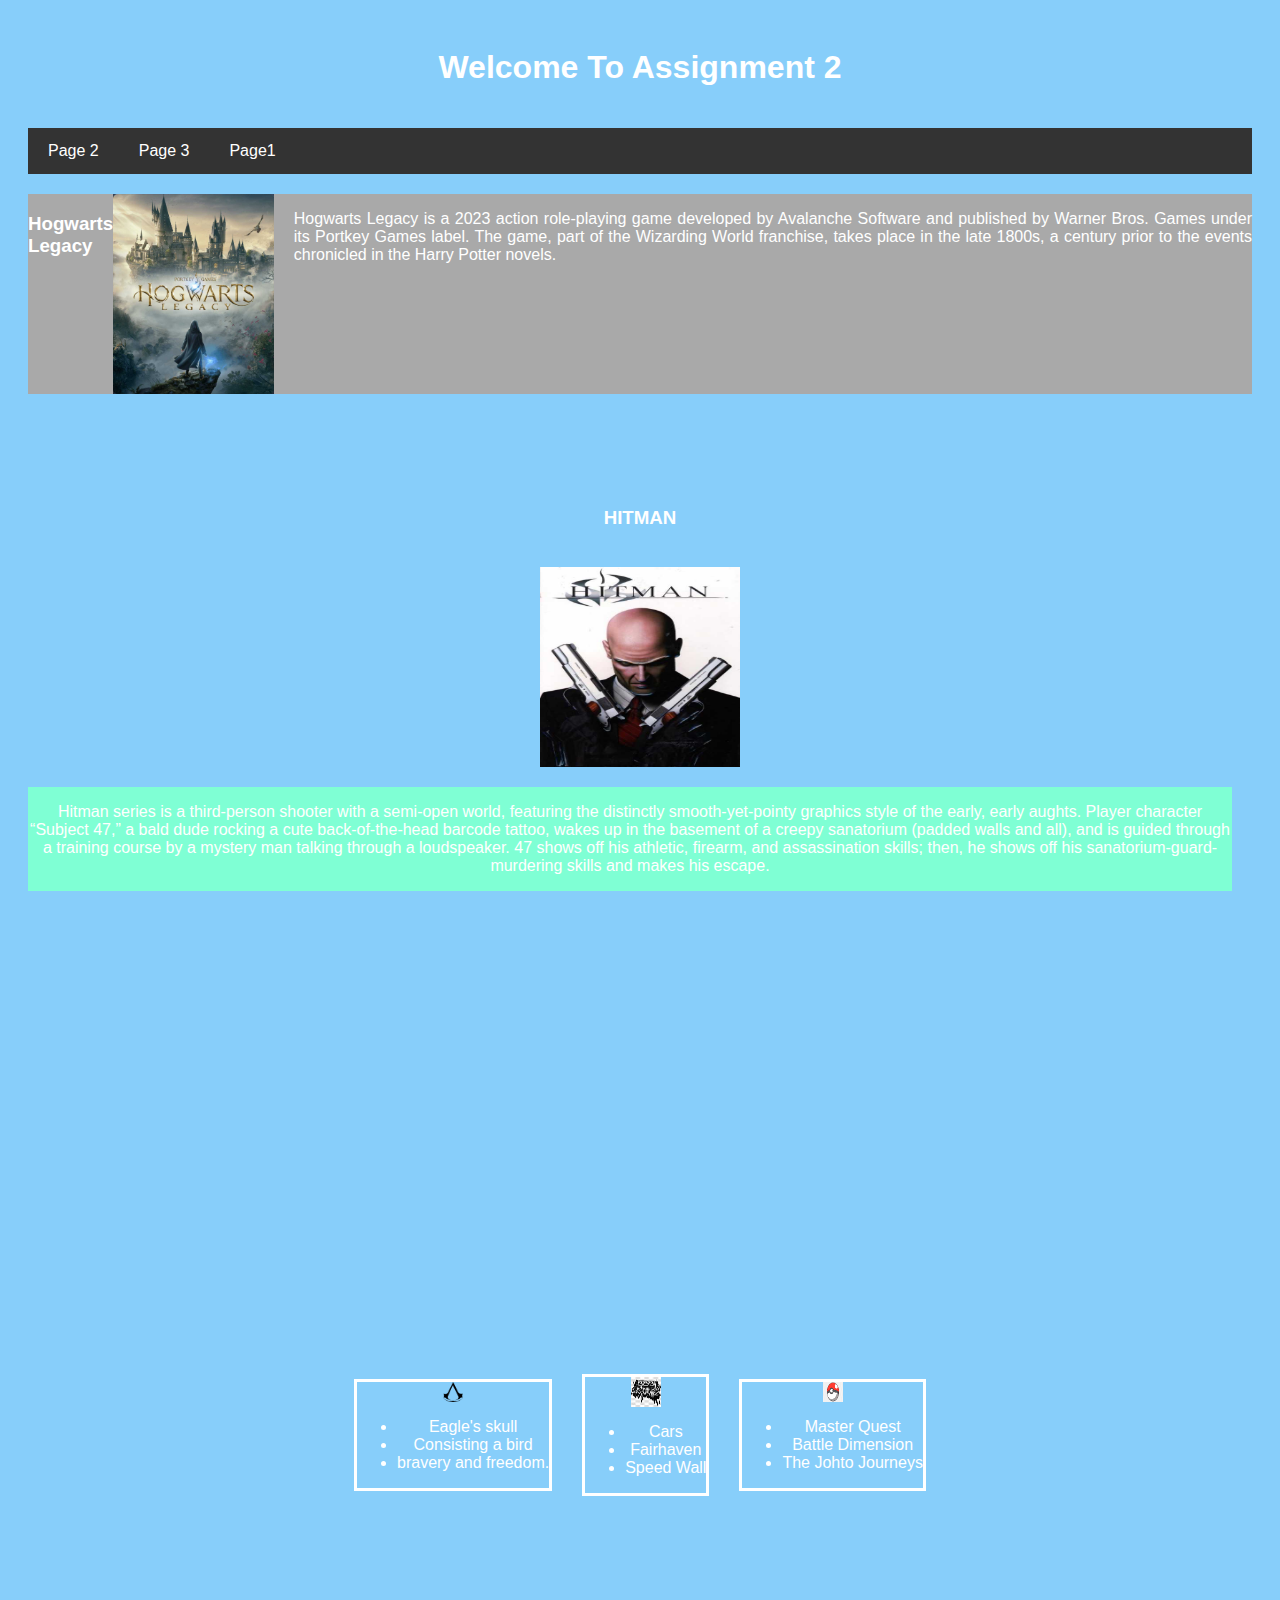
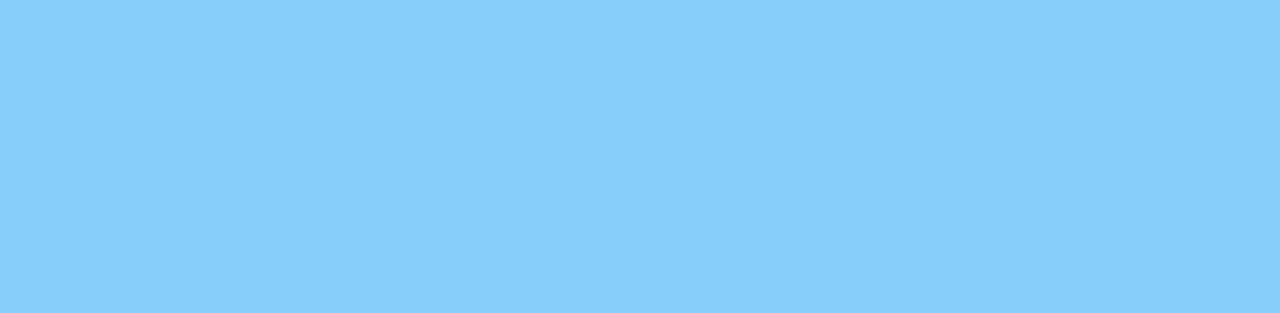
<file: index.html>
<html>
    <html lang="en">
    <head>
        <meta charset="UTF-8">
        <meta name="viewport" content="width=device-width, initial-scale=1.0">
        <title>Assignment 2</title>
        <link rel="stylesheet" href="index.css">
    </head>
    <body>
        <h1>Welcome To Assignment 2 </h1>
        <div class="navbar">
            <a href="index 2.html">Page 2</a>
            <a href="index 3.html">Page 3</a>
            <a href="index.html">Page1</a>
            </div>


          <div class="content">
          <h3> Hogwarts Legacy </h3>
          <img src="images/hogwarts-legacy-main-hero-app-article-hero.jpg" alt="HTML5 Icon" width="200px" height="200px" style="margin-right: 20px">



          <br> <br> <br>
          <p>Hogwarts Legacy is a 2023 action role-playing game developed by Avalanche Software and published by Warner Bros. Games under its Portkey Games label. The game, part of the Wizarding World franchise, takes place in the late 1800s, a century prior to the events chronicled in the Harry Potter novels. </p>
        </div>
        <br> <br> <br>

        <div class="content2">
            <h3> HITMAN </h3>
            <div class="image-container">
                <img src="images/2260717-600full_hitman_contracts_cover.jpg" alt="hitman image" width="200px" height="200px">
            </div>
            <div class="text-container">
                <p> Hitman series is a third-person shooter with a semi-open world, featuring the distinctly smooth-yet-pointy graphics style of the early, early aughts. Player character “Subject 47,” a bald dude rocking a cute back-of-the-head barcode tattoo, wakes up in the basement of a creepy sanatorium (padded walls and all), and is guided through a training course by a mystery man talking through a loudspeaker. 47 shows off his athletic, firearm, and assassination skills; then, he shows off his sanatorium-guard-murdering skills and makes his escape.</p>
        
            </div>
        </div>
        <br> <br> <br>
        <div class="box-container">
        <div class="box1">
            <a href="https://www.ubisoft.com/en-gb/game/assassins-creed">
            <img src="images/Assassins_creed_logo.png" width="20px" height="20px" alt="Assasins Creed Logo">
            </a>
            <ul>
                <li>Eagle's skull</li>
                <li> Consisting a bird </li>
                <li>bravery and freedom.</li>
                 </ul>
        </div>

        <br> <br> <br>



        <div class="box2">
            <a href="https://www.ea.com/games/need-for-speed">
            <img src="images/nfs logo.jfif" width="30px" height="30px" alt="NFS Most Wanted">
            </a>
            <ul>
                <li>Cars</li>
                <li> Fairhaven</li>
                <li>Speed Wall</li>
                 </ul>
        </div>
        <br> <br> <br>
        <div class="box3">
            <a href="https://www.pokemon.com/us">
                <img src="images/pokeball.png" width="20px" height="20px" alt="Pokemon">
                </a>
                <ul>
                    <li>Master Quest</li>
                    <li> Battle Dimension </li>
                    <li>The Johto Journeys </li>
                     </ul>
                    </div>
                    </div>



    </body>
    </html>
</html>
</file>
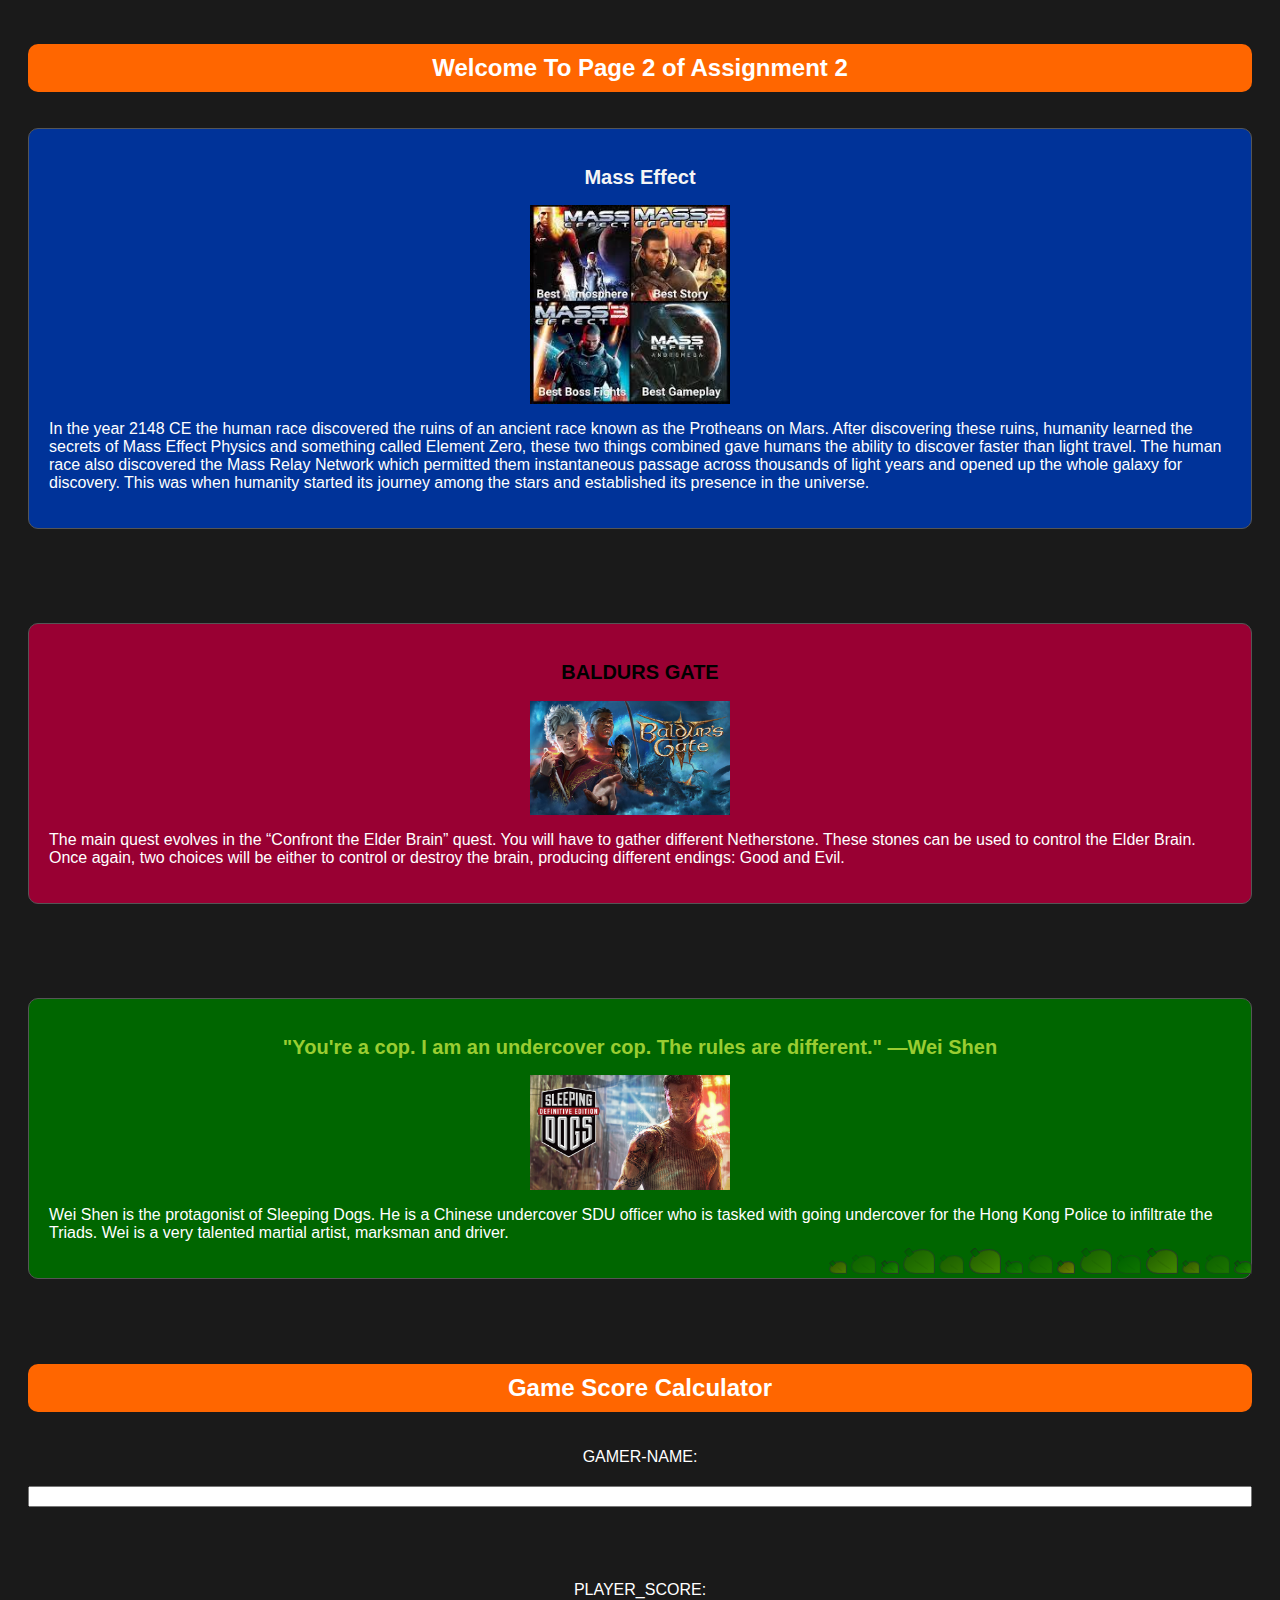
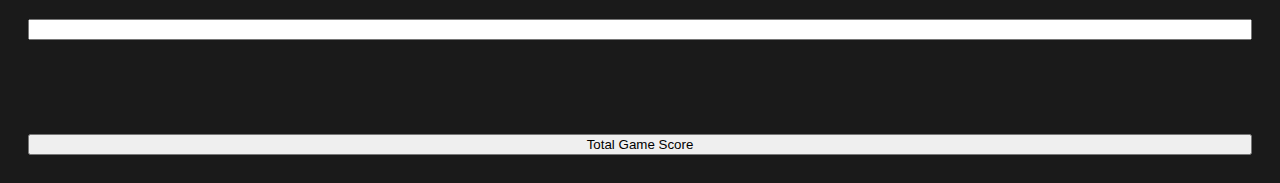
<file: index 2.html>
<html>
    <html lang="en">
    <head>
        <meta charset="UTF-8">
        <meta name="viewport" content="width=device-width, initial-scale=1.0">
        <title>Document</title>
        <link rel="stylesheet" href="index 2.css">
    </head>
    <body>

            <h1>Welcome To Page 2 of Assignment 2</h1>
            <div class="content">
                <h2>Mass Effect</h2>
                <img src="images/mass effect.jfif" alt="mass effect" width="200px" height="200px" style="margin-right: 20px">
                <p>In the year 2148 CE the human race discovered the ruins of an ancient race known as the Protheans on Mars. After discovering these ruins, humanity learned the secrets of Mass Effect Physics and something called Element Zero, these two things combined gave humans the ability to discover faster than light travel. The human race also discovered the Mass Relay Network which permitted them instantaneous passage across thousands of light years and opened up the whole galaxy for discovery. This was when humanity started its journey among the stars and established its presence in the universe.</p>
            </div>
            <br> <br> <br>
        
            <div class="content2">
                <h2>BALDURS GATE</h2>
                <img src="images/Baldurs Gate 3.jpg" alt="baldurs gate" width="200px" height="200px" style="margin-right: 20px">
                <p>The main quest evolves in the “Confront the Elder Brain” quest. You will have to gather different Netherstone. These stones can be used to control the Elder Brain. Once again, two choices will be either to control or destroy the brain, producing different endings: Good and Evil.</p>
            </div>
            <br> <br> <br>
        
            <div class="content3">
                <h2>"You're a cop. I am an undercover cop. The rules are different."
                    ―Wei Shen</h2>
                <img src="images/sleeping dogs.jpg" alt="sleeping dogs" width="200px" height="200px" style="margin-right: 20px">
                <p> Wei Shen is the protagonist of Sleeping Dogs. He is a Chinese undercover SDU officer who is tasked with going undercover for the Hong Kong Police to infiltrate the Triads. Wei is a very talented martial artist, marksman and driver. </p>
            </div>
            <div id="leaves">
                <i></i>
                <i></i>
                <i></i>
                <i></i>
                <i></i>
                <i></i>
                <i></i>
                <i></i>
                <i></i>
                <i></i>
                <i></i>
                <i></i>
                <i></i>
                <i></i>
                <i></i> 
              </div>

            <h1>Game Score Calculator</h1>
            GAMER-NAME:
            <input id="gamerNameBox" type="text"> <br><br><br>
            PLAYER_SCORE:
            <input id="totalGamingvalue" type="text"> <br><br><br>
            <button onclick="calculateGamescore()">Total Game Score</button>
        
            <div id="gameScore" class="gameScore"></div>
        
            <script src="index2.js"></script>
        </body>
        </html>
    </body>
    </html>
</html>
</file>
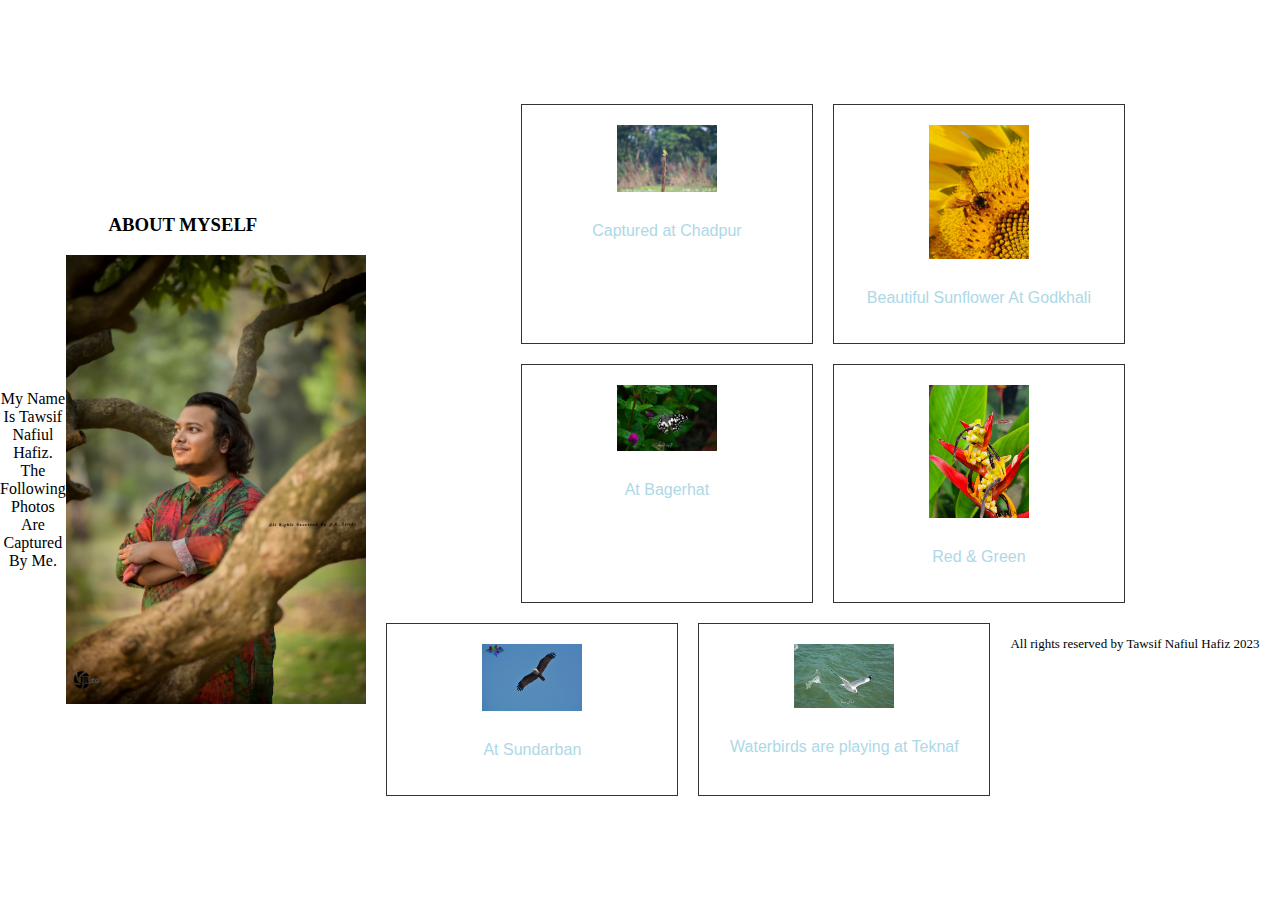
<file: index 3.html>
<!DOCTYPE html>
<html lang="en">
<head>
    <meta charset="UTF-8">
    <meta name="viewport" content="width=device-width, initial-scale=1.0">
    <title>Page 3</title>
    <link rel="stylesheet" href="index 3.css">
</head>
<body>
    <div class="Myself">
        <h3>ABOUT MYSELF</h3>
        <div class="content">
            <p>My Name Is Tawsif Nafiul Hafiz. The Following Photos Are Captured By Me.</p>
            <img src="images/Myself.jpg" width="300px">
        </div>
    </div>
    <div class="photography-box">
        <div class="photo-box">
            <a href="https://www.chandpur.gov.bd/">
            <img src="images/Bird.jpg" alt="bird" width="100px">
            </a>
            <p>Captured at Chadpur</p>
        </div>
        <div class="photo-box">
            <a href="https://vromonguide.com/place/godkhali-jashore">
            <img src="images/Flower 2.jpg" alt="flower 2" width="100px">
            </a>
            <p>Beautiful Sunflower At Godkhali</p>
        </div>
        <div class="photo-box">
            <a href="https://www.si.edu/spotlight/buginfo/butterfly#:~:text=Butterflies%20(and%20moths)%20are%20the,of%20both%20butterflies%20and%20moths.">
            <img src="images/Butterfly.jpg" alt="butterfly" width="100px">
            </a>
            <p>At Bagerhat</p>
        </div>
        <div class="photo-box">
            <a href="https://www.top-rated.online/cities/Baniachang/place/p/5899261/Raindrop+Garden+Cafe">
            <img src="images/Flower.jpg" alt="flower" width="100px">
            </a>
            <p>Red & Green</p>
        </div>
        <div class="photo-box">
            <a href="https://www.prothomalo.com/topic/%E0%A6%B8%E0%A7%81%E0%A6%A8%E0%A7%8D%E0%A6%A6%E0%A6%B0%E0%A6%AC%E0%A6%A8">
            <img src="images/Eagle.jpg" alt="eagle" width="100px">
            </a>
            <p>At Sundarban</p>
        </div>
        <div class="photo-box">
            <a href="https://www.daily-sun.com/post/457514/A-flock-of-seagulls-are-following-a-ship-sailing-for-Saint-Martin%E2%80%99s">
            <img src="images/Seagull.jpg" alt="waterbirds" width="100px">
            </a>
            <p>Waterbirds are playing at Teknaf</p>
        </div>
        <footer class="text">
            <p style="font-size: small;">All rights reserved by Tawsif Nafiul Hafiz 2023</p>
        </footer>
    </div>
    
</body>
</html>
</file>
<file: index.css>
body {
  background-color: lightskyblue;
  color: #ffffff;
  font-family:Verdana, Geneva, Tahoma, sans-serif;
  text-align: center;
  display: grid;
  grid-template-rows: auto 1fr;
  grid-gap: 20px;
  padding: 20px;
}
.navbar {
  overflow:visible;
  background-color: #333;
}

.navbar a {
  float: left;
  display: block;
  color: white;
  text-align: center;
  padding: 14px 20px;
  text-decoration: none;
}

.navbar a.right {
  float: right;
}

.navbar a:hover {
  background-color: #ddd;
  color: black;
}

.content {
  font-family: 'Gill Sans', 'Gill Sans MT', Calibri, 'Trebuchet MS', sans-serif;
  font-size: medium;
  display: flex;
  border: 1px;
  background-color: darkgray;
  text-align: justify;
}

.text-container {
  display: grid;
  background-color: aquamarine;
  margin-right: 20px;
}

.image-container {
  text-align: center;
  margin: 0 auto;
  padding: 20px;
}
.box-container{

    display: flex;
    justify-content: center; 
    align-items: center; 
    height: 100vh; 
}
.box1, .box2, .box3 {
  border: solid white;
  margin: 10px; 
  transition: background-color 0.3s;
}
.box2{
  margin:20px
}
.box1:hover {
  background-color: lightblue
}
.box2:hover {
  background-color: skyblue; 
}
.box3:hover {
  background-color: lightsteelblue;
}
</file>
<file: index 2.css>
body {background: #222;}

/* leaf animations */
/* Main Code starts at 139 */
#leaves {position:relative;top:-50px;width:100%;text-align: right;}

#leaves i {
    display: inline-block;
    width: 200px;
    height: 150px;
    background: linear-gradient(to bottom right, #309900, #005600);
    transform: skew(20deg);
    border-radius: 5% 40% 70%;
    box-shadow: inset 0px 0px 1px #222;
    border: 1px solid #333;
    z-index: 1;
    -webkit-animation: falling 5s 0s infinite;
}

#leaves i:nth-of-type(2n) { -webkit-animation: falling2 5s 0s infinite; }
#leaves i:nth-of-type(3n) { -webkit-animation: falling3 5s 0s infinite; }

#leaves i:before {
  position: absolute;
  content: '';
  top: 117px;
  right: 9px;
  height: 27px;
  width: 32px;
  transform: rotate(49deg);
  border-radius: 0% 15% 15% 0%;
  border-top: 1px solid #222;
  border-bottom: 1px solid #222;
  border-left: 0px solid #222;
  border-right: 1px solid #222;
  background: linear-gradient(to right, rgba(0,100,0,1), #005600);
  z-index: 1;
}

#leaves i:after {
  content: '';
  height: 125px;
  width: 10px;
  background: linear-gradient(to right, rgba(0,0,0,.15), rgba(0,0,0,0));
  display: block;
  transform: rotate(125deg);
  position: absolute;
  left: 85px;
  border-radius:50%;
}


#leaves i:nth-of-type(n)    { height:23px; width:30px; }
#leaves i:nth-of-type(n):before { width:7px; height:5px; top:17px; right:1px; }
#leaves i:nth-of-type(n):after { width:2px; height:17px; left: 12px; top:0px; }

#leaves i:nth-of-type(2n+1)    { height:11px; width:16px; }
#leaves i:nth-of-type(2n+1):before { width:4px; height:3px; top:7px; right:0px; }
#leaves i:nth-of-type(2n+1):after { width:2px; height:6px; left: 5px; top:1px; }

#leaves i:nth-of-type(3n+2)  { height:17px; width:23px; }
#leaves i:nth-of-type(3n+2):before  { height:4px; width:4px; top:12px; right:1px; }
#leaves i:nth-of-type(3n+2):after  { height:10px; width:2px; top:1px; left:8px; }

#leaves i:nth-of-type(n)   { -webkit-animation-delay: 1.9s;}
#leaves i:nth-of-type(2n)  { -webkit-animation-delay: 3.9s;}
#leaves i:nth-of-type(3n)  { -webkit-animation-delay: 2.3s;}
#leaves i:nth-of-type(4n)  { -webkit-animation-delay: 4.4s;}
#leaves i:nth-of-type(5n)  { -webkit-animation-delay: 5s;  }
#leaves i:nth-of-type(6n)  { -webkit-animation-delay: 3.5s;}
#leaves i:nth-of-type(7n)  { -webkit-animation-delay: 2.8s;}
#leaves i:nth-of-type(8n)  { -webkit-animation-delay: 1.5s;}
#leaves i:nth-of-type(9n)  { -webkit-animation-delay: 3.3s;}
#leaves i:nth-of-type(10n) { -webkit-animation-delay: 2.5s;}
#leaves i:nth-of-type(11n) { -webkit-animation-delay: 1.2s;}
#leaves i:nth-of-type(12n) { -webkit-animation-delay: 4.1s;}
#leaves i:nth-of-type(13n) { -webkit-animation-delay: 1s;  }
#leaves i:nth-of-type(14n) { -webkit-animation-delay: 4.7s;}
#leaves i:nth-of-type(15n) { -webkit-animation-delay: 3s;  }

#leaves i:nth-of-type(n)    { background: linear-gradient(to bottom right, #309900, #005600); }
#leaves i:nth-of-type(2n+2)  { background: linear-gradient(to bottom right, #5e9900, #2b5600); }
#leaves i:nth-of-type(4n+1)  { background: linear-gradient(to bottom right, #990, #564500); }

#leaves i:nth-of-type(n)    { opacity: .7;}
#leaves i:nth-of-type(3n+1)  { opacity: .5;}
#leaves i:nth-of-type(3n+2)  { opacity: .3;}

#leaves i:nth-of-type(n)    {transform: rotate(180deg);}


#leaves i:nth-of-type(n) { -webkit-animation-timing-function:ease-in-out;}

@-webkit-keyframes falling {
    
    0% {
        -webkit-transform:
            translate3d(300,0,0)
            rotate(0deg);
    }
    
    100% {
        -webkit-transform:
            translate3d(-350px,700px,0)
            rotate(90deg);
        opacity: 0;
    }
}

@-webkit-keyframes falling3 {
     0% {
        -webkit-transform:
            translate3d(0,0,0)
            rotate(-20deg);
    }
    
    100% {
        -webkit-transform:
            translate3d(-230px,640px,0)
            rotate(-70deg);
        opacity: 0;
    }
}

@-webkit-keyframes falling2 {
     0% {
        -webkit-transform:
            translate3d(0,0,0)
            rotate(90deg);
    }
    
    100% {
        -webkit-transform:
            translate3d(-400px,680px,0)
            rotate(0deg);
        opacity: 0;
    }
}
/* Main Code of Page 2 */
body {
    background-color: #1a1a1a;
    color: #ffffff;
    font-family: Arial, sans-serif;
    text-align: center;
    display: grid;
    grid-template-rows: auto 1fr;
    grid-gap: 20px;
    padding: 20px;
}

h1 {
    font-size: 24px;
    background-color: #ff6600;
    padding: 10px;
    border-radius: 10px;
}

.content, .content2, .content3 {
    background-color: #333333;
    padding: 20px;
    border: 1px solid #555555;
    border-radius: 10px;
}

h2 {
    font-size: 20px;
}

.content h2 {
    color: whitesmoke; 
}

.content2 h2 {
    color: black;
}

.content3 h2 {
    color: yellowgreen;
}

img {
    max-width: 100%;
    height: auto;
    margin-right: 20px;
}

p {
    text-align: left;
}

.content {
    background-color: #003399; 
}

.content2 {
    background-color: #990033; 
}

.content3 {
    background-color: #006600; 
}
.gameScore {
    display: none; 
    text-align: center;
}

.showGameScore {
    background-color: grey;
    color: #ffffff;
    padding: 20px;
    border: 5px solid white;
    border-radius: 10px;
    text-align: center;
    box-shadow: 0 4px 6px rgba(0, 0, 0, 0.1);
    display: block; 
    
}
.showGameScore:hover{
    background-color: whitesmoke;
}
</file>
<file: index 3.css>
body {
    display: flex;
    justify-content: center;
    align-items: center;
    min-height: 100vh;
    margin: 0;

}

.Myself {
    text-align: center;
}

.Myself .content {
    display: flex;
    align-items: center;
    justify-content: center;
}

.photography-box {
    display: flex;
    flex-wrap: wrap;
    justify-content: center;
    gap: 20px;
}

.photo-box {
    border: 1px solid #333;
    padding: 20px;
    text-align: center;
    background-color: #fff;
    width: 250px;
}

.photo-box img {
    max-width: 100px;
    height: auto;
    margin-bottom: 10px;
}
.photo-box p {
    font-family:Verdana, Geneva, Tahoma, sans-serif; 
    font-size: 16px;
    color: lightblue;
}
</file>
